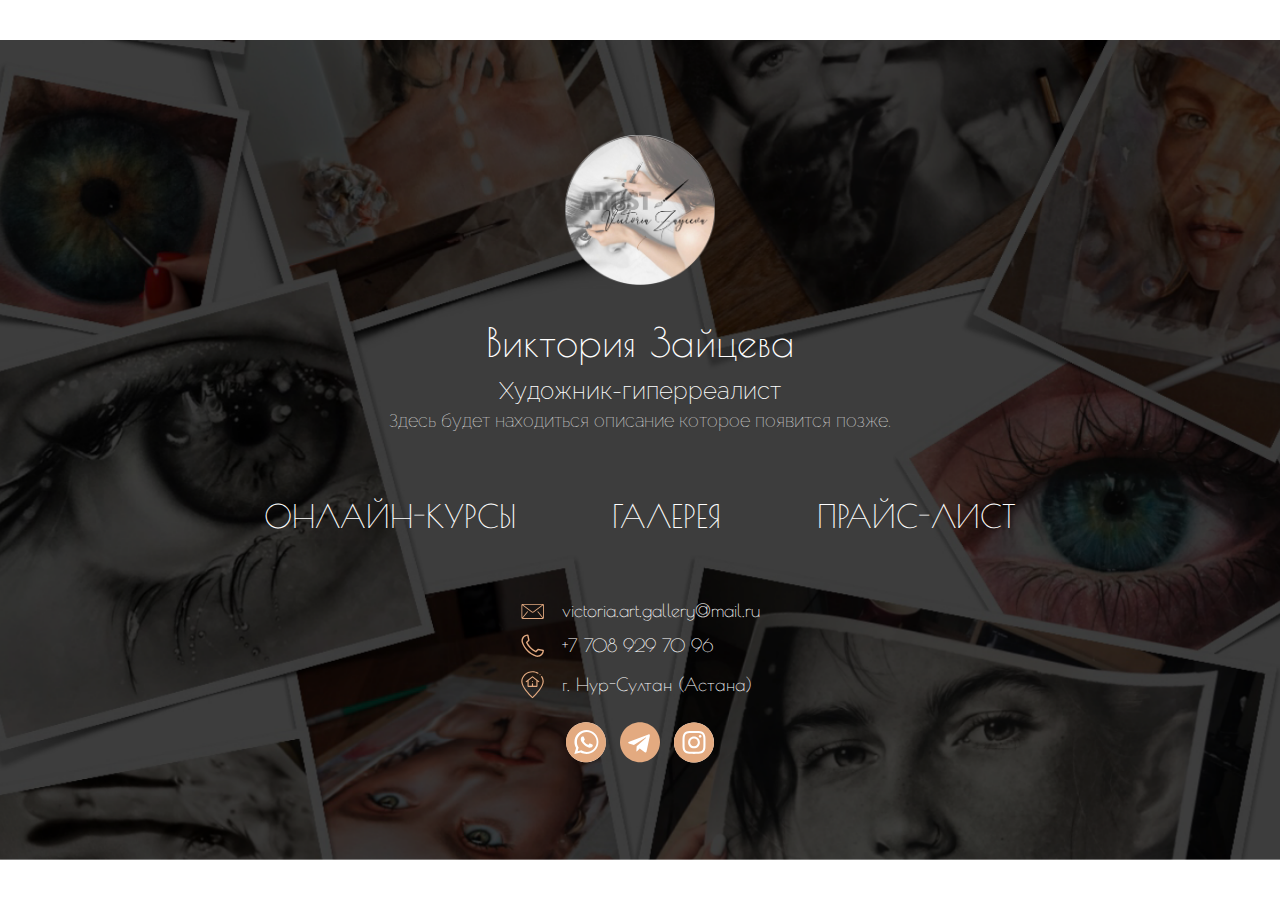
<file: index.html>
<!DOCTYPE html>
<html lang="ru">
<head>
    <meta charset="UTF-8">
    <meta name="viewport" content="width=device-width, initial-scale=1.0">
    <meta name="description" content="Виктория Зайцева - Художник-гиперреалист">
    <meta name="keywords" content="Виктория Зайцева, арт, художник, портфолио художника, творчество, картины, галерея, портреты, заказать портрет, онлайн курсы, как научиться рисовать, как стать художником, гиперреалист">
    <title>Document</title>
    <link rel="stylesheet" href="css/main.css">
</head>
<body>
    
    <main class="header__main" id="header__main" style="background: url(img/bgHOME.png) 0 0 / 100% no-repeat; background-position: center;">
        <div class="home__main__content">
            <div class="home__main__content__about">
                <img src="img/logo.png" alt="logo" class="main_logo">
                <h1>Виктория Зайцева</h1>
                <small>Художник-гиперреалист</small>
                <p>Здесь будет находиться описание которое появится позже.</p>
            </div>
            <ul class="home__main__content__menu">
                <li><a href="courses.html" class="home__menu__link">Онлайн-курсы</a></li>
                <li><a href="gallery.html" class="home__menu__link margin">Галерея</a></li>
                <li><a href="price.html" class="home__menu__link margin">Прайс-лист</a></li>
            </ul>
            <div class="home__main__content__contacts">
                <div class="home__contacts__info">
                    <div class="home__contacts__info__item">
                        <img src="img/email.svg" alt="email">
                        <a href="mailto:victoria.art.gallery@mail.ru">victoria.art.gallery@mail.ru</a>
                    </div>
                    <div class="home__contacts__info__item margin">
                        <img src="img/phone.svg" alt="phone">
                        <a href="tel:+77089297096">+7 708 929 70 96</a>
                    </div>
                    <div class="home__contacts__info__item margin">
                        <img src="img/location.svg" alt="location">
                        <a href="mailto:victoria.art.gallery@mail.ru">г. Нур-Султан (Астана)</a>
                    </div>
                </div>
                <div class="temp-social margin">
                    <a href="#"><img src="img/whatsapp.svg" alt="whatsapp"></a>
                    <a href="#"><img src="img/telegram.svg" alt="telegram"></a>
                    <a href="#"><img src="img/instagram.svg" alt="instagram"></a>
                </div>
            </div>
        </div>
    </main>

</body>
</html>
</file>
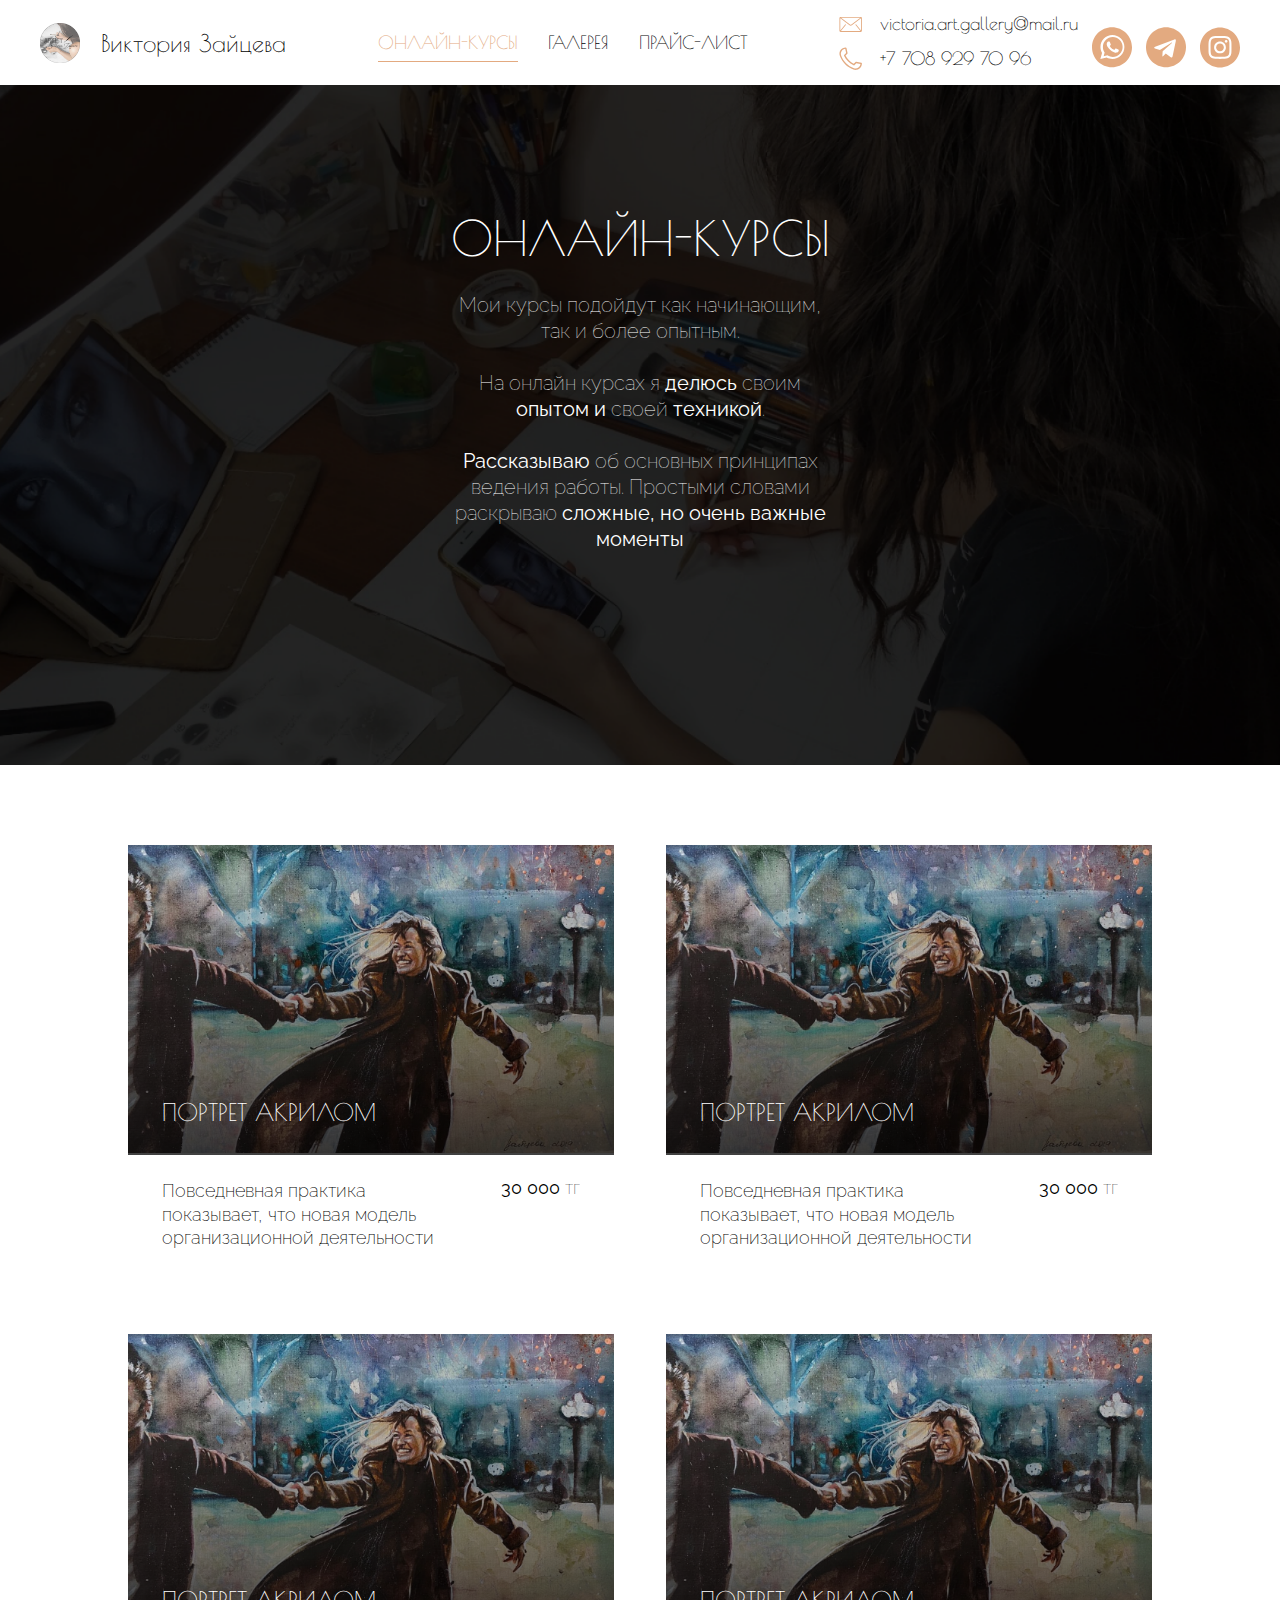
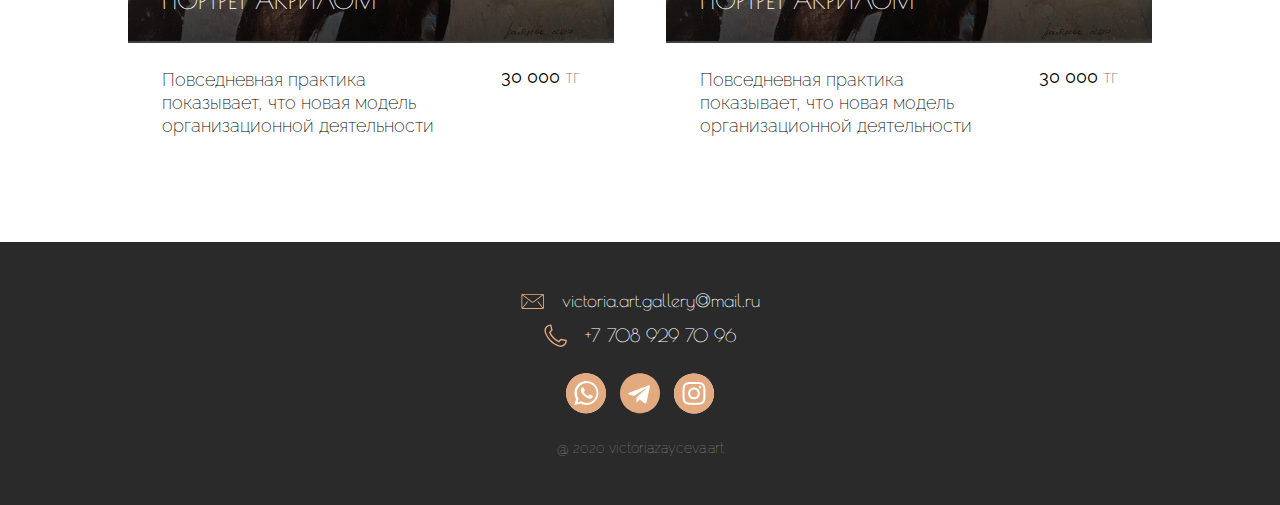
<file: courses.html>
<!DOCTYPE html>
<html lang="ru">
<head>
    <meta charset="UTF-8">
    <meta name="viewport" content="width=device-width, initial-scale=1.0">
    <meta name="description" content="Виктория Зайцева - Художник-гиперреалист">
    <meta name="keywords" content="Виктория Зайцева, арт, художник, портфолио художника, творчество, картины, галерея, портреты, заказать портрет, онлайн курсы, как научиться рисовать, как стать художником, гиперреалист">
    <title>Document</title>
    <link rel="stylesheet" href="css/main.css">
</head>
<body>

    <header class="header__main main-header" id="main-header" style="background: url(img/bgCOURSE.png) 0 0 / 100% no-repeat; background-position: center;">
        <nav class="navbar" id="navbar">
            <div class="navbar__logo">
                <a href="index.html">
                    <img src="img/logo.png" alt="logo">
                    <p class="navbar__logo__name">Виктория Зайцева</p>
                </a>
            </div>
            <div class="navbar__menu">
                <a href="courses.html" class="active">Онлайн-Курсы</a>
                <a href="gallery.html">Галерея</a>
                <a href="price.html">Прайс-Лист</a>
            </div>
            <div class="navbar__contacts">
                <div class="navbar__contacts__items">
                    <div class="home__contacts__info__item">
                        <img src="img/email.svg" alt="email">
                        <a href="mailto:victoria.art.gallery@mail.ru">victoria.art.gallery@mail.ru</a>
                    </div>
                    <div class="home__contacts__info__item margin">
                        <img src="img/phone.svg" alt="phone">
                        <a href="tel:+77089297096">+7 708 929 70 96</a>
                    </div>
                </div>
                <div class="temp-social margin">
                    <a href="#"><img src="img/whatsapp.svg" alt="whatsapp"></a>
                    <a href="#"><img src="img/telegram.svg" alt="telegram"></a>
                    <a href="#"><img src="img/instagram.svg" alt="instagram"></a>
                </div>
            </div>
        </nav>
        <h1 style="text-transform: uppercase;">ОНЛАЙН-КУРСЫ</h1>
        <small class="small-headline-for-header">Мои курсы подойдут как начинающим,
            так и более опытным.
            <br><br>
            На онлайн курсах я <mark>делюсь</mark> 
            своим <mark>опытом и</mark> своей <mark>техникой</mark>.
            <br><br>
            <mark>Рассказываю</mark> об основных принципах 
            ведения работы. Простыми словами 
            раскрываю <mark>сложные, но очень 
            важные моменты</mark></small>
    </header>

    <section class="courses" id="courses">
        <div class="courses__item">
            <a href="#"><div class="courses__item__headline">
                <div class="item__headline__case">
                    <img src="img/photo1.jpeg" alt="woman">
                    <div class="headline__case__hide"></div>
                </div>
                <h3>Портрет акрилом</h3>
            </div>
            </a>
            <div class="courses__item__description">
                <div class="item__description__price">
                    <p class="price__description" style="font-weight: 200;">Повседневная практика показывает, что новая модель организационной деятельности </p>
                    <p class="price__price"><mark>30 000</mark> тг</p>
                </div>
            </div>
        </div>
        <div class="courses__item">
            <a href="#"><div class="courses__item__headline">
                <div class="item__headline__case">
                    <img src="img/photo1.jpeg" alt="woman">
                    <div class="headline__case__hide"></div>
                </div>
                <h3>Портрет акрилом</h3>
            </div>
            </a>
            <div class="courses__item__description">
                <div class="item__description__price">
                    <p class="price__description" style="font-weight: 200;">Повседневная практика показывает, что новая модель организационной деятельности </p>
                    <p class="price__price"><mark>30 000</mark> тг</p>
                </div>
            </div>
        </div>
        <div class="courses__item">
            <a href="#"><div class="courses__item__headline">
                <div class="item__headline__case">
                    <img src="img/photo1.jpeg" alt="woman">
                    <div class="headline__case__hide"></div>
                </div>
                <h3>Портрет акрилом</h3>
            </div>
            </a>
            <div class="courses__item__description">
                <div class="item__description__price">
                    <p class="price__description" style="font-weight: 200;">Повседневная практика показывает, что новая модель организационной деятельности </p>
                    <p class="price__price"><mark>30 000</mark> тг</p>
                </div>
            </div>
        </div>
        <div class="courses__item">
            <a href="#"><div class="courses__item__headline">
                <div class="item__headline__case">
                    <img src="img/photo1.jpeg" alt="woman">
                    <div class="headline__case__hide"></div>
                </div>
                <h3>Портрет акрилом</h3>
            </div>
            </a>
            <div class="courses__item__description">
                <div class="item__description__price">
                    <p class="price__description" style="font-weight: 200;">Повседневная практика показывает, что новая модель организационной деятельности </p>
                    <p class="price__price"><mark>30 000</mark> тг</p>
                </div>
            </div>
        </div>
    </section>
    
    <footer class="footer" id="footer">
        <div class="home__contacts__info__item">
            <img src="img/email.svg" alt="email">
            <a href="mailto:victoria.art.gallery@mail.ru">victoria.art.gallery@mail.ru</a>
        </div>
        <div class="home__contacts__info__item margin">
            <img src="img/phone.svg" alt="phone">
            <a href="tel:+77089297096">+7 708 929 70 96</a>
        </div>
        <div class="temp-social">
            <a href="#"><img src="img/whatsapp.svg" alt="whatsapp"></a>
            <a href="#"><img src="img/telegram.svg" alt="telegram"></a>
            <a href="#"><img src="img/instagram.svg" alt="instagram"></a>
        </div>
        <p style="color: #9b9b9b;">@ 2020 victoriazayceva.art</p>
    </footer>

</body>
</html>
</file>
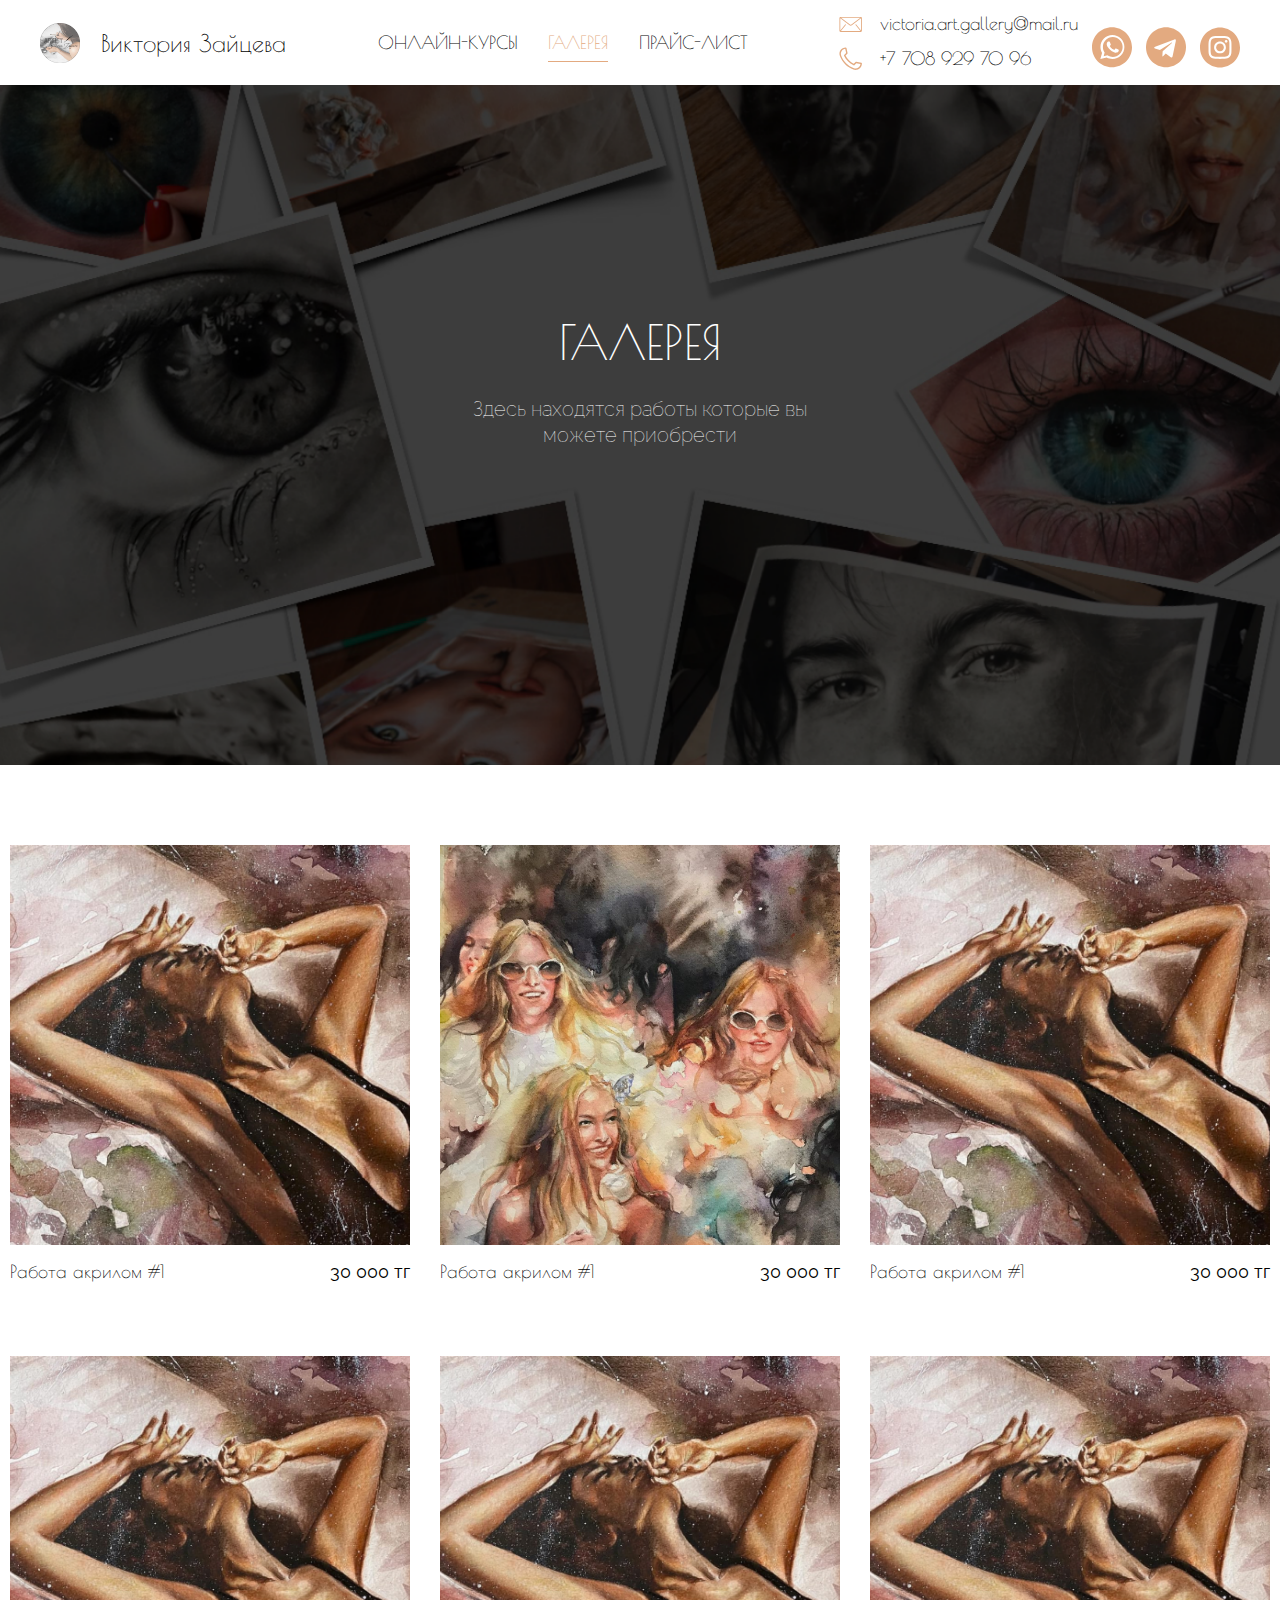
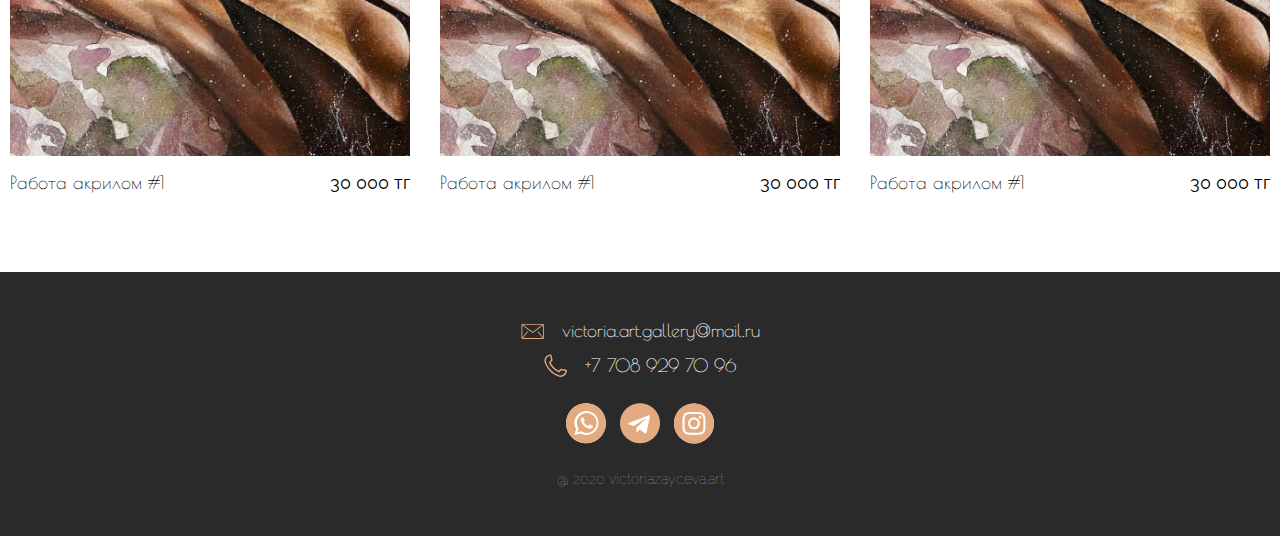
<file: gallery.html>
<!DOCTYPE html>
<html lang="ru">
<head>
    <meta charset="UTF-8">
    <meta name="viewport" content="width=device-width, initial-scale=1.0">
    <meta name="description" content="Виктория Зайцева - Художник-гиперреалист">
    <meta name="keywords" content="Виктория Зайцева, арт, художник, портфолио художника, творчество, картины, галерея, портреты, заказать портрет, онлайн курсы, как научиться рисовать, как стать художником, гиперреалист">
    <title>Document</title>
    <link rel="stylesheet" href="css/main.css">
</head>
<body>

    <header class="header__main main-header" id="main-header" style="background: url(img/bgHOME.png) 0 0 / 100% no-repeat; background-position: center;">
        <nav class="navbar" id="navbar">
            <div class="navbar__logo">
                <a href="index.html">
                    <img src="img/logo.png" alt="logo">
                    <p class="navbar__logo__name">Виктория Зайцева</p>
                </a>
            </div>
            <div class="navbar__menu">
                <a href="courses.html">Онлайн-Курсы</a>
                <a href="gallery.html" class="active">Галерея</a>
                <a href="price.html">Прайс-Лист</a>
            </div>
            <div class="navbar__contacts">
                <div class="navbar__contacts__items">
                    <div class="home__contacts__info__item">
                        <img src="img/email.svg" alt="email">
                        <a href="mailto:victoria.art.gallery@mail.ru">victoria.art.gallery@mail.ru</a>
                    </div>
                    <div class="home__contacts__info__item margin">
                        <img src="img/phone.svg" alt="phone">
                        <a href="tel:+77089297096">+7 708 929 70 96</a>
                    </div>
                </div>
                <div class="temp-social margin">
                    <a href="#"><img src="img/whatsapp.svg" alt="whatsapp"></a>
                    <a href="#"><img src="img/telegram.svg" alt="telegram"></a>
                    <a href="#"><img src="img/instagram.svg" alt="instagram"></a>
                </div>
            </div>
        </nav>
        <h1 style="text-transform: uppercase;">Галерея</h1>
        <small class="small-headline-for-header">Здесь находятся работы которые вы можете приобрести</small>
    </header>

    <section class="gallery" id="gallery">
        <div class="gallery__wrapper">
            <div class="gallery__item">
                <div class="gallery__item__hide">
                    <img src="img/zoom.svg" alt="zoom">
                </div>
                <div class="gallery__item__img">
                    <img src="img/photo2.jpeg" alt="gallery-photo" class="gallery-photo">
                </div>                <div class="gallery__item__description">
                    <h3>Работа акрилом #1</h3>
                    <p style="font-weight: 400;">30 000 тг</p>
                </div>
            </div>
            <div class="gallery__item">
                <div class="gallery__item__hide">
                    <img src="img/zoom.svg" alt="zoom">
                </div>
                <div class="gallery__item__img">
                    <img src="img/photo3.jpeg" alt="gallery-photo" class="gallery-photo">
                </div>                <div class="gallery__item__description">
                    <h3>Работа акрилом #1</h3>
                    <p style="font-weight: 400;">30 000 тг</p>
                </div>
            </div>
            <div class="gallery__item">
                <div class="gallery__item__hide">
                    <img src="img/zoom.svg" alt="zoom">
                </div>
                <div class="gallery__item__img">
                    <img src="img/photo2.jpeg" alt="gallery-photo" class="gallery-photo">
                </div>                <div class="gallery__item__description">
                    <h3>Работа акрилом #1</h3>
                    <p style="font-weight: 400;">30 000 тг</p>
                </div>
            </div>
            <div class="gallery__item">
                <div class="gallery__item__hide">
                    <img src="img/zoom.svg" alt="zoom">
                </div>
                <div class="gallery__item__img">
                    <img src="img/photo2.jpeg" alt="gallery-photo" class="gallery-photo">
                </div>
                <div class="gallery__item__description">
                    <h3>Работа акрилом #1</h3>
                    <p style="font-weight: 400;">30 000 тг</p>
                </div>
            </div>
            <div class="gallery__item">
                <div class="gallery__item__hide">
                    <img src="img/zoom.svg" alt="zoom">
                </div>
                <div class="gallery__item__img">
                    <img src="img/photo2.jpeg" alt="gallery-photo" class="gallery-photo">
                </div>
                <div class="gallery__item__description">
                    <h3>Работа акрилом #1</h3>
                    <p style="font-weight: 400;">30 000 тг</p>
                </div>
            </div>
            <div class="gallery__item">
                <div class="gallery__item__hide">
                    <img src="img/zoom.svg" alt="zoom">
                </div>
                <div class="gallery__item__img">
                    <img src="img/photo2.jpeg" alt="gallery-photo" class="gallery-photo">
                </div>
                <div class="gallery__item__description">
                    <h3>Работа акрилом #1</h3>
                    <p style="font-weight: 400;">30 000 тг</p>
                </div>
            </div>
        </div>
    </section>

    <footer class="footer" id="footer">
        <div class="home__contacts__info__item">
            <img src="img/email.svg" alt="email">
            <a href="mailto:victoria.art.gallery@mail.ru">victoria.art.gallery@mail.ru</a>
        </div>
        <div class="home__contacts__info__item margin">
            <img src="img/phone.svg" alt="phone">
            <a href="tel:+77089297096">+7 708 929 70 96</a>
        </div>
        <div class="temp-social">
            <a href="#"><img src="img/whatsapp.svg" alt="whatsapp"></a>
            <a href="#"><img src="img/telegram.svg" alt="telegram"></a>
            <a href="#"><img src="img/instagram.svg" alt="instagram"></a>
        </div>
        <p style="color: #9b9b9b;">@ 2020 victoriazayceva.art</p>
    </footer>

</body>
</html>
</file>
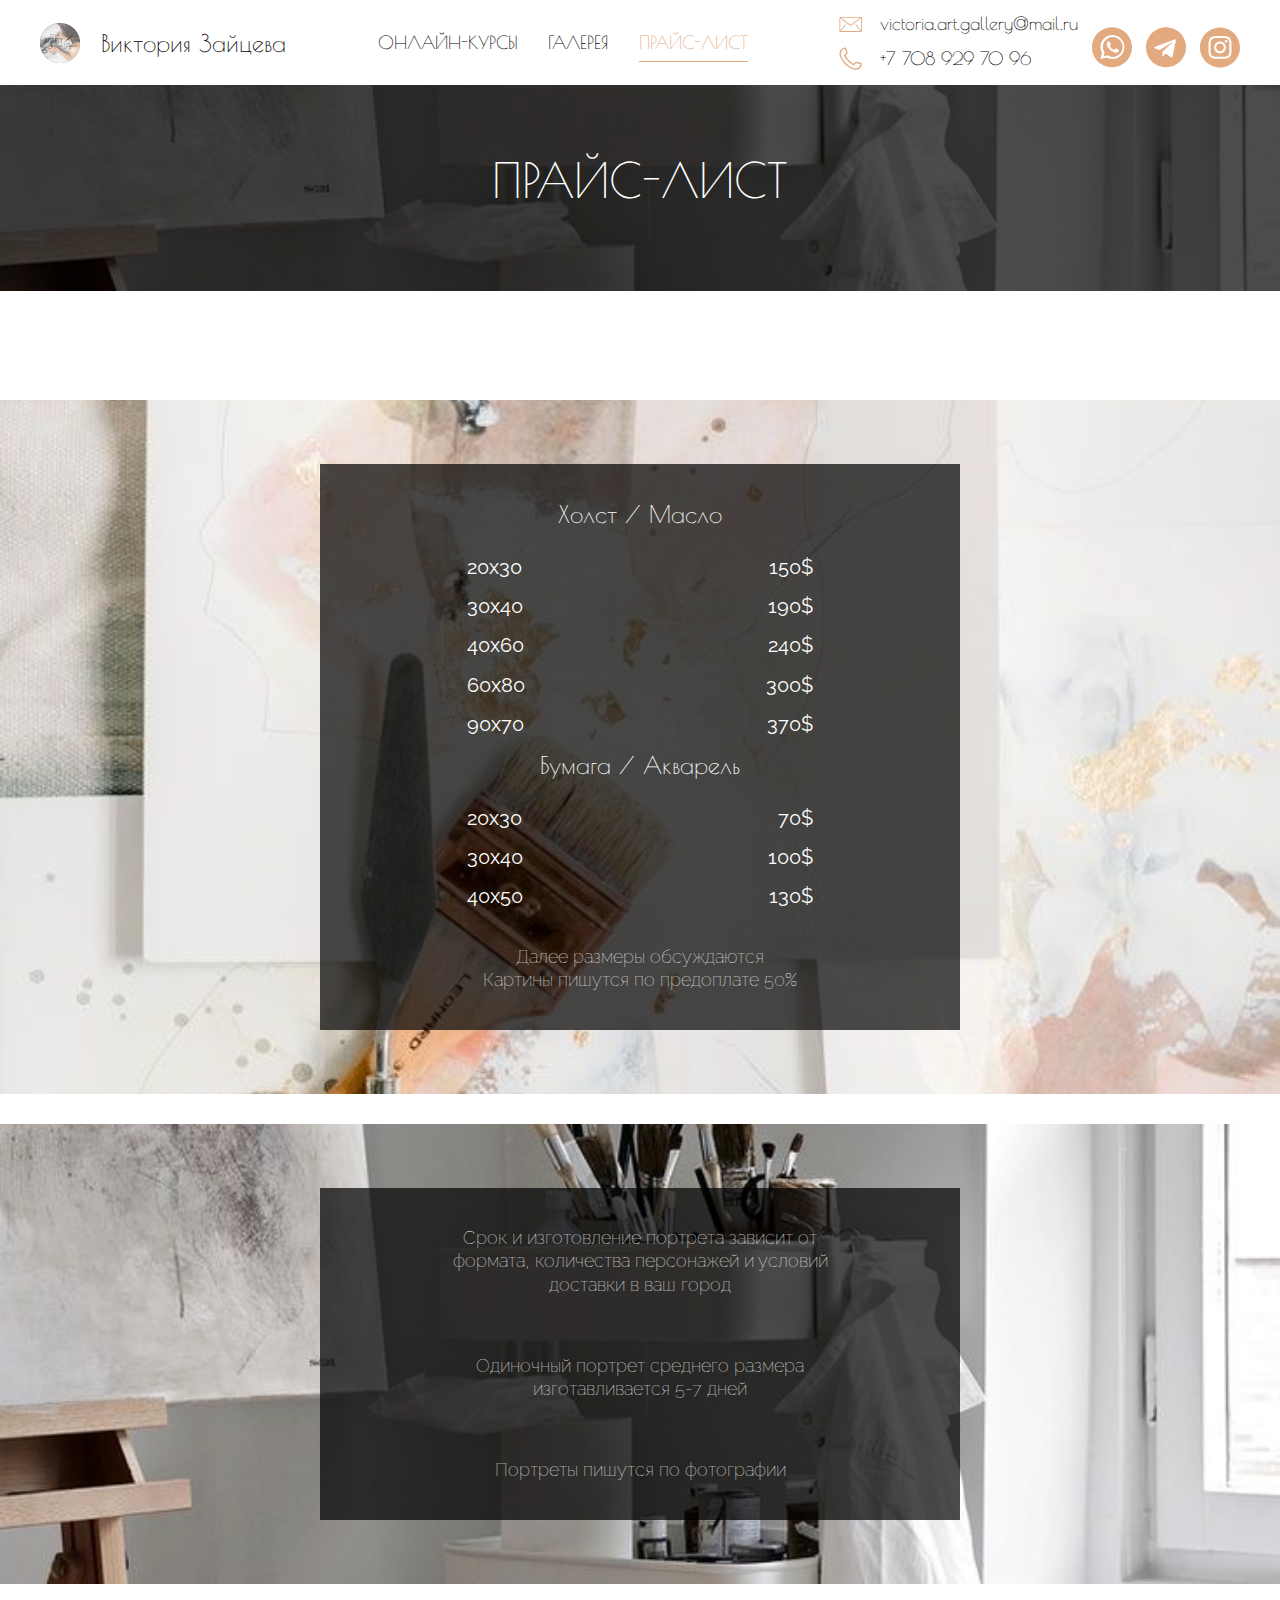
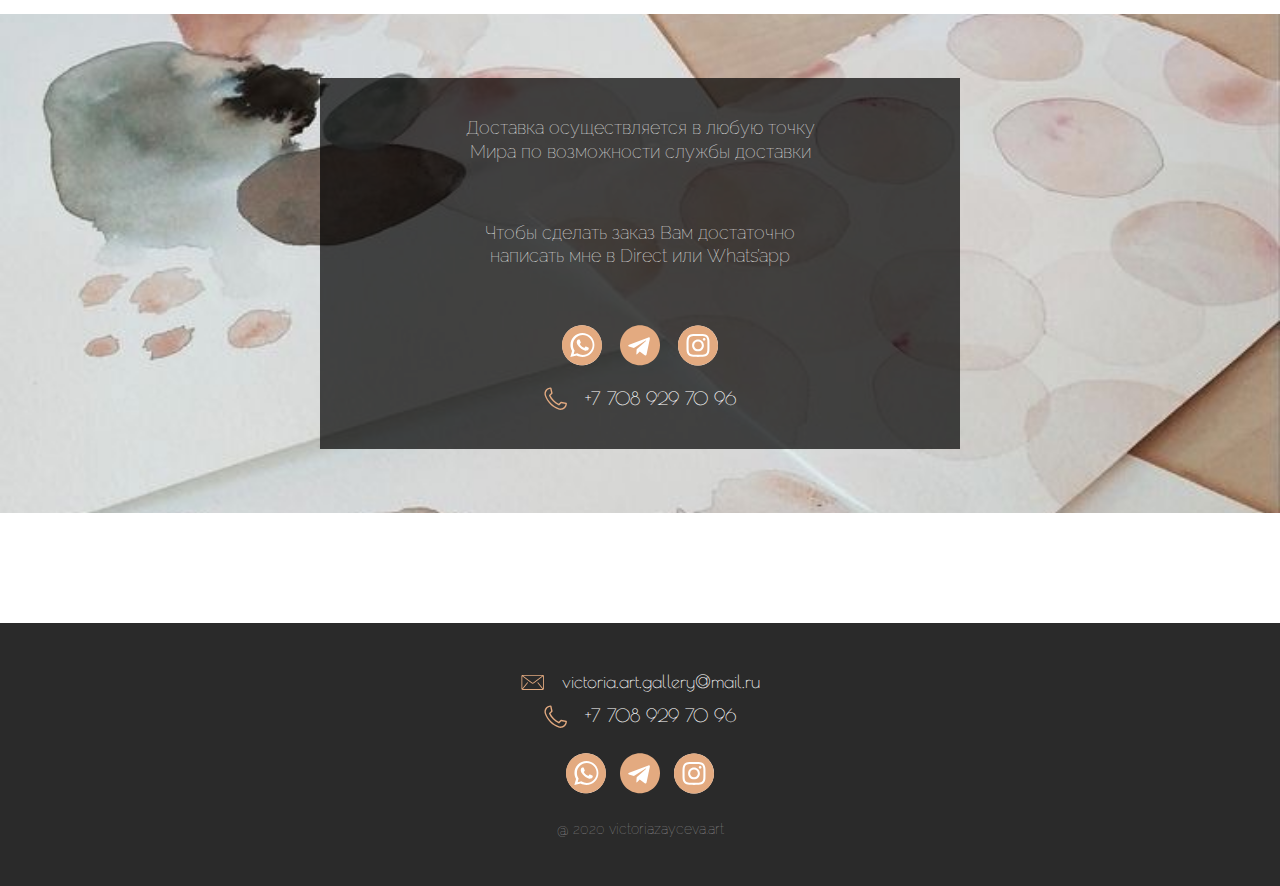
<file: price.html>
<!DOCTYPE html>
<html lang="ru">
<head>
    <meta charset="UTF-8">
    <meta name="viewport" content="width=device-width, initial-scale=1.0">
    <meta name="description" content="Виктория Зайцева - Художник-гиперреалист">
    <meta name="keywords" content="Виктория Зайцева, арт, художник, портфолио художника, творчество, картины, галерея, портреты, заказать портрет, онлайн курсы, как научиться рисовать, как стать художником, гиперреалист">
    <title>Document</title>
    <link rel="stylesheet" href="css/main.css">
</head>
<body>

    <header class="header__main main-header price-header" id="main-header" style="background: url(img/bgPRICE.png) 0 0 / 100% no-repeat; background-position: center;">
        <nav class="navbar" id="navbar">
            <div class="navbar__logo">
                <a href="index.html">
                    <img src="img/logo.png" alt="logo">
                    <p class="navbar__logo__name">Виктория Зайцева</p>
                </a>
            </div>
            <div class="navbar__menu">
                <a href="courses.html">Онлайн-Курсы</a>
                <a href="gallery.html">Галерея</a>
                <a href="price.html" class="active">Прайс-Лист</a>
            </div>
            <div class="navbar__contacts">
                <div class="navbar__contacts__items">
                    <div class="home__contacts__info__item">
                        <img src="img/email.svg" alt="email">
                        <a href="mailto:victoria.art.gallery@mail.ru">victoria.art.gallery@mail.ru</a>
                    </div>
                    <div class="home__contacts__info__item margin">
                        <img src="img/phone.svg" alt="phone">
                        <a href="tel:+77089297096">+7 708 929 70 96</a>
                    </div>
                </div>
                <div class="temp-social margin">
                    <a href="#"><img src="img/whatsapp.svg" alt="whatsapp"></a>
                    <a href="#"><img src="img/telegram.svg" alt="telegram"></a>
                    <a href="#"><img src="img/instagram.svg" alt="instagram"></a>
                </div>
            </div>
        </nav>
        <h1 style="text-transform: uppercase;">ПРАЙС-ЛИСТ</h1>
    </header>

    <section class="price" id="price">
        <div class="price__main" style="background: url(img/bg5.jpg) 0 0 / 100% no-repeat; background-position: center;">
            <div class="price__main__case">
                <h3 style="text-align: center;">Холст / Масло</h3>
                <div class="case__item">
                    <p>20x30</p>
                    <p>150$</p>
                </div>
                <div class="case__item">
                    <p>30x40</p>
                    <p>190$</p>
                </div>
                <div class="case__item">
                    <p>40x60</p>
                    <p>240$</p>
                </div>
                <div class="case__item">
                    <p>60x80</p>
                    <p>300$</p>
                </div>
                <div class="case__item">
                    <p>90x70</p>
                    <p>370$</p>
                </div>

                <h3 style="text-align: center;">Бумага / Акварель</h3>
                <div class="case__item">
                    <p>20x30</p>
                    <p>70$</p>
                </div>
                <div class="case__item">
                    <p>30x40</p>
                    <p>100$</p>
                </div>
                <div class="case__item">
                    <p>40x50</p>
                    <p>130$</p>
                </div>

                <p style="margin-top: 10%;">Далее размеры обсуждаются <br>
                    Картины пишутся по предоплате 50%</p>
            </div>
            
        </div>

        <div class="price__main" style="background: url(img/bg7.JPG) 0 0 / 100% no-repeat; background-position: center;">
            <div class="price__main__case">
                <p>Срок и изготовление портрета зависит от формата,
                    количества персонажей и 
                    условий доставки в ваш город</p>
                <p>Одиночный портрет среднего размера 
                    изготавливается 5-7 дней</p>
                <p>Портреты пишутся по фотографии</p>
            </div>
            
        </div>

        <div class="price__main" style="background: url(img/bg6.JPG) 0 0 / 100% no-repeat; background-position: center;">
            <div class="price__main__case">
                <p>Доставка осуществляется в любую точку Мира по возможности службы доставки</p>
                <p>Чтобы сделать заказ Вам достаточно написать мне в Direct или Whats’app</p>
                <div class="temp-social margin">
                    <a href="#"><img src="img/whatsapp.svg" alt="whatsapp"></a>
                    <a href="#"><img src="img/telegram.svg" alt="telegram"></a>
                    <a href="#"><img src="img/instagram.svg" alt="instagram"></a>
                </div>
                <div class="home__contacts__info__item margin" style="justify-content: center;">
                    <img src="img/phone.svg" alt="phone">
                    <a href="tel:+77089297096">+7 708 929 70 96</a>
                </div>
            </div>
            
        </div>
    </section>

    <footer class="footer" id="footer">
        <div class="home__contacts__info__item">
            <img src="img/email.svg" alt="email">
            <a href="mailto:victoria.art.gallery@mail.ru">victoria.art.gallery@mail.ru</a>
        </div>
        <div class="home__contacts__info__item margin">
            <img src="img/phone.svg" alt="phone">
            <a href="tel:+77089297096">+7 708 929 70 96</a>
        </div>
        <div class="temp-social">
            <a href="#"><img src="img/whatsapp.svg" alt="whatsapp"></a>
            <a href="#"><img src="img/telegram.svg" alt="telegram"></a>
            <a href="#"><img src="img/instagram.svg" alt="instagram"></a>
        </div>
        <p style="color: #9b9b9b;">@ 2020 victoriazayceva.art</p>
    </footer>

</body>
</html>
</file>
<file: css/main.css>
/* 
font-family: 'Poiret One', cursive;
font-family: 'Raleway', sans-serif;
*/

/* НАЧАЛО ОБНУЛЕНИЯ */

@charset "UTF-8";
* {
  padding: 0;
  margin: 0;
  border: 0;
}

*, *:before, *:after {
  box-sizing: border-box;
}

:focus, :active {
  outline: none;
}

a:focus, a:active {
  outline: none;
}

nav, footer, header, aside {
  display: block;
}

html, body {
  height: 100%;
  width: 100%;
  font-size: 100%;
  line-height: 1;
  font-size: 14px;
  -ms-text-size-adjust: 100%;
  -moz-text-size-adjust: 100%;
}

input, button, textarea {
  font-family: inherit;
}

input::-ms-clear {
  display: none;
}

button {
  cursor: pointer;
}

button::-moz-focus-inner {
  padding: 0;
  border: 0;
}

a, a:visited {
  text-decoration: none;
}

a:hover {
  text-decoration: none;
}

ul li {
  vertical-align: top;
}

h1, h2, h3, h4, h5, h6 {
  font-size: inherit;
  font-weight: inherit;
}

ul, ol {
  list-style: none;
}

/* КОНЕЦ ОБНУЛЕНИЯ */



/* НАЧАЛО ШАБЛОНА ШРИФТА */

h1,h2,h3,h4,h5,h6, button, a {
    font-family: 'Poiret One', cursive;
}

p, small {
    font-family: 'Raleway', sans-serif;
    font-weight: 100;
}

/* КОНЕЦ ШАБЛОНА ШРИФТА */



/* НАЧАЛО ШАБЛОНА ХЭДЕРА */

header.main-header {
  height: 85%;
  min-height: 500px;
}


header.main-header h1 {
  font-size: 48px;
}

.small-headline-for-header {
  max-width: 30%;
  text-align: center;
  font-size: 20px;
  margin-top: 1.5em;
  line-height: 1.3em;
}

.small-headline-for-header mark ,.price__price mark {
  background: none;
  color: inherit;
  font-weight: 400;
}

/* КОНЕЦ ШАБЛОНА ХЭДЕРА */

/* НАЧАЛО ШАБЛОНА ФУТЕРА */

.footer {
  background: #2A2A2A;
  display: flex;
  flex-direction: column;
  align-items: center;
  padding: 50px 0;
}

.footer .temp-social {
  margin: 2% 0;
}

/* КОНЕЦ ШАБЛОНА ФУТЕРА */

/* НАЧАЛО ШАБЛОНА КНОПКИ */

.btn {
  text-transform: uppercase;
  display: flex;
  align-items: center;
  justify-content: center;
  height: 50px;
  border: 1px solid #E3AA80;
  font-size: 16px;
  color: #000;
  transition: .2s ease;
}

.accent-btn, .btn:hover {
  background: #E3AA80;
  color: #fff
}

/* КОНЕЦ ШАБЛОНА КНОПКИ */

/* НАЧАЛО ШАБЛОНА МЕНЮ */

nav.navbar {
  position: fixed;
  top: 0;
  left: 0;
  display: flex;
  justify-content: space-between;
  align-items: center;
  padding: 15px 40px;
  background: #fff;
  color: #000;
  z-index: 100;
  width: 100%;
}

.navbar__logo a {
  display: flex;
  align-items: center;
}

.navbar__logo img {
  width: 40px;
  height: 40px;
  margin-right: 1.5em;
}

p.navbar__logo__name {
  font-family: 'Poiret One', cursive;
  font-size: 24px;
  color: #000;
}


.navbar__menu a {
  text-transform: uppercase;
  color: #000;
  transition: .3s ease;
  font-size: 18px;
  margin-left: 1.5em;
}

.navbar__menu a:first-child {
  margin: 0;
}

.navbar__menu a.active, .navbar__menu a:hover {
  padding-bottom: 8px;
  border-bottom: 1px solid #E3AA80;
  color: #E3AA80;
}

.navbar__contacts__items .home__contacts__info__item a {
  color: #000;
}

.navbar__contacts__items {
  margin-right: 1em;
}

.navbar__contacts {
  display: flex;
}

/* КОНЕЦ ШАБЛОНА МЕНЮ */



/* НАЧАЛО ШАБЛОНА ССЫЛОК */

.home__main__content__contacts {
  display: flex;
  flex-direction: column;
  align-items: center;
}

.home__contacts__info__item {
  display: flex;
  align-items: center;
}

.home__contacts__info__item.margin {
  margin-top: 1em;
}

.home__contacts__info__item a {
  font-size: 18px;
  color: #fff;
  margin-left: 1em;
}

/* КОНЕЦ ШАБЛОНА ССЫЛОК */



/* НАЧАЛО СТИЛЕЙ ГЛАВНОЙ СТРАНИЦЫ */

.header__main {
    display: flex;
    flex-direction: column;
    align-items: center;
    justify-content: center;
    width: 100%;
    height: 100%;
    color: #fff;
}

.main_logo {
    width: 150px;
    height: 150px;
}

.home__main__content__about {
    text-align: center;
}

.home__main__content__about > h1 {
    font-size: 40px;
    margin: 3.7vh 0 1.95vh 0;
}

.home__main__content__about > small {
    font-weight: 200;
    font-size: 24px;
}

.home__main__content__about > p {
    font-weight: 100;
    font-size: 18px;
    margin-top: 0.975vh;
}




.home__main__content__menu {
  display: flex;
  justify-content: space-between;
  margin: 5em 0;
}

.home__menu__link {
  text-transform: uppercase;
  font-size: 32px;
  color: #fff;
  transition: .3s ease;
}

.home__menu__link:hover {
  color: #E3AA80;
  padding-bottom: 8px;
  border-bottom: 1px solid #E3AA80;
}

.home__menu__link.margin {
  margin-left: 3em;
}

.temp-social {
  display: grid;
  grid-template-columns: repeat(3, 1fr);
  grid-column-gap: 1em;
}

.temp-social.margin{ 
  margin-top: 3%;
}

/* КОНЕЦ СТИЛЕЙ ГЛАВНОЙ СТРАНИЦЫ */

/* НАЧАЛО СТИЛЕЙ ГАЛЕРЕИ */

.gallery {
  padding: 80px 0;
}

.gallery__wrapper {
  display: grid;
  grid-template-columns: repeat(3, 400px);
  grid-gap: 75px 30px;
  width: 87.5vw;
  justify-content: center;
  margin: 0 auto;
}

.gallery__item {
  position: relative;
}

.gallery__item__img {
  width: 100%;
  height: 400px;
  overflow: hidden;
}

.gallery__item img{
  width: 100%;
  height: 400px;
  object-fit: cover;
  transition: .5s ease-out;
}

.gallery__item:hover .gallery-photo{
  transform: scale(1.2);
}

.gallery__item:hover .gallery__item__hide {
  display: flex;
}

.gallery__item__description {
  display: flex;
  justify-content: space-between;
  margin-top: 1.3em;
}

.gallery__item__description h3, .gallery__item__description p {
  font-size: 18px;
}

.gallery__item__hide {
  position: absolute;
  top: 0;
  left: 0;
  width: 100%;
  height: 400px;
  align-items: center;
  justify-content: center;
  z-index: 10;
  background: rgba(227, 170, 128, 0.42);
  display: none;
}

.gallery__item__hide img {
  width: 48px;
  height: 48px;
}

/* КОНЕЦ СТИЛЕЙ ГАЛЕРЕИ */

/* НАЧАЛО СТИЛЕЙ КУРСОВ */

.courses {
  padding: 80px 10%;
  display: grid;
  grid-template-columns: repeat(2, 1fr);
  grid-gap: 60px 5%;
}

.courses__item {

}

.courses__item__headline {
  position: relative;
}

.item__headline__case, .item__headline__case img {
  width: 100%;
}

.item__headline__case img {
  z-index: 0;
}

.headline__case__hide {
  position: absolute;
  top: 0;
  left: 0;
  width: 100%;
  height: 100%;
  background: rgba(224,119,175,0);
  background: -moz-linear-gradient(top, rgba(224,119,175,0) 0%, rgba(0,0,0,0.75) 100%);
  background: -webkit-gradient(left top, left bottom, color-stop(0%, rgba(224,119,175,0)), color-stop(100%, rgba(0,0,0,0.75)));
  background: -webkit-linear-gradient(top, rgba(224,119,175,0) 0%, rgba(0,0,0,0.75) 100%);
  background: -o-linear-gradient(top, rgba(224,119,175,0) 0%, rgba(0,0,0,0.75) 100%);
  background: -ms-linear-gradient(top, rgba(224,119,175,0) 0%, rgba(0,0,0,0.75) 100%);
  background: linear-gradient(to bottom, rgba(224,119,175,0) 0%, rgba(0,0,0,0.75) 100%);
  filter: progid:DXImageTransform.Microsoft.gradient( startColorstr='#e077af', endColorstr='#000000', GradientType=0 );
  transition: all 1s ease;
  z-index: 1;
}

.courses__item__headline:hover .headline__case__hide {
  background: rgba(255,255,255,0);
  background: -moz-linear-gradient(top, rgba(255,255,255,0) 0%, rgba(227,170,128,0.75) 100%);
  background: -webkit-gradient(left top, left bottom, color-stop(0%, rgba(255,255,255,0)), color-stop(100%, rgba(227,170,128,0.75)));
  background: -webkit-linear-gradient(top, rgba(255,255,255,0) 0%, rgba(227,170,128,0.75) 100%);
  background: -o-linear-gradient(top, rgba(255,255,255,0) 0%, rgba(227,170,128,0.75) 100%);
  background: -ms-linear-gradient(top, rgba(255,255,255,0) 0%, rgba(227,170,128,0.75) 100%);
  background: linear-gradient(to bottom, rgba(255,255,255,0) 0%, rgba(227,170,128,0.75) 100%);
  filter: progid:DXImageTransform.Microsoft.gradient( startColorstr='#ffffff', endColorstr='#e3aa80', GradientType=0 );
}

.courses__item h3 {
  position: absolute;
  color: #fff;
  font-size: 24px;
  bottom: 10%;
  left: 7%;
  text-transform: uppercase;
  z-index: 1;
}

.courses__item__description {
  padding: 5% 7%;
}

.item__description__price {
  display: flex;
  justify-content: space-between;
}

.item__description__price p {
  font-size: 18px;
}

.price__description {
  width: 70%;
  line-height: 1.3;
}

/* КОНЕЦ СТИЛЕЙ КУРСОВ */



/* НАЧАЛО СТИЛЕЙ ПРАЙС-ЛИСТА */

header.price-header {
  height: 40%;
  min-height: 350px;
}

.price {
  padding: 40px 0 80px 0;
  color: #fff;
  font-size: 18px;
}

.price__main {
  margin: 30px 0;
  padding: 5% 0;
}

.price__main:first-child {
  margin: 0;
}

.price__main__case {
  margin: 0 auto;
  width: 50%;
  padding: 3% 10%;
  background: rgba(0, 0, 0, .7);
}

.price__main__case > p {
  text-align: center;
  line-height: 1.3;
  margin-bottom: 15%;
}

.price__main__case p:last-child {
  margin: 0;
}

.price__main__case h3 {
  font-size: 24px;
  margin-bottom: 8%;
}

.case__item {
  display: flex;
  justify-content: space-between;
  margin: 5%;
}

.case__item p{
  font-size: 20px;
  font-weight: 400;
}

.price .temp-social {
  display: flex;
  align-items: center;
  justify-content: center;
}

/* КОНЕЦ СТИЛЕЙ ПРАЙС-ЛИСТА */


/* ПОДКЛЮЧЕНИЕ ШРИФТОВ */

@font-face {
  font-family: 'Raleway';
  src: url('../fonts/Raleway-Regular.eot');
  src: url('../fonts/Raleway-Regular.eot?#iefix') format('embedded-opentype'),
      url('../fonts/Raleway-Regular.woff2') format('woff2'),
      url('../fonts/Raleway-Regular.woff') format('woff'),
      url('../fonts/Raleway-Regular.ttf') format('truetype'),
      url('../fonts/Raleway-Regular.svg#Raleway-Regular') format('svg');
  font-weight: normal;
  font-style: normal;
  font-display: swap;
}

@font-face {
  font-family: 'Raleway';
  src: url('../fonts/Raleway-Thin.eot');
  src: url('../fonts/Raleway-Thin.eot?#iefix') format('embedded-opentype'),
      url('../fonts/Raleway-Thin.woff2') format('woff2'),
      url('../fonts/Raleway-Thin.woff') format('woff'),
      url('../fonts/Raleway-Thin.ttf') format('truetype'),
      url('../fonts/Raleway-Thin.svg#Raleway-Thin') format('svg');
  font-weight: 100;
  font-style: normal;
  font-display: swap;
}

@font-face {
  font-family: 'Raleway';
  src: url('../fonts/Raleway-ExtraLight.eot');
  src: url('../fonts/Raleway-ExtraLight.eot?#iefix') format('embedded-opentype'),
      url('../fonts/Raleway-ExtraLight.woff2') format('woff2'),
      url('../fonts/Raleway-ExtraLight.woff') format('woff'),
      url('../fonts/Raleway-ExtraLight.ttf') format('truetype'),
      url('../fonts/Raleway-ExtraLight.svg#Raleway-ExtraLight') format('svg');
  font-weight: 200;
  font-style: normal;
  font-display: swap;
}

@font-face {
  font-family: 'Poiret One';
  src: url('../fonts/PoiretOne-Regular.eot');
  src: url('../fonts/PoiretOne-Regular.eot?#iefix') format('embedded-opentype'),
      url('../fonts/PoiretOne-Regular.woff2') format('woff2'),
      url('../fonts/PoiretOne-Regular.woff') format('woff'),
      url('../fonts/PoiretOne-Regular.ttf') format('truetype'),
      url('../fonts/PoiretOne-Regular.svg#PoiretOne-Regular') format('svg');
  font-weight: normal;
  font-style: normal;
  font-display: swap;
}
</file>
